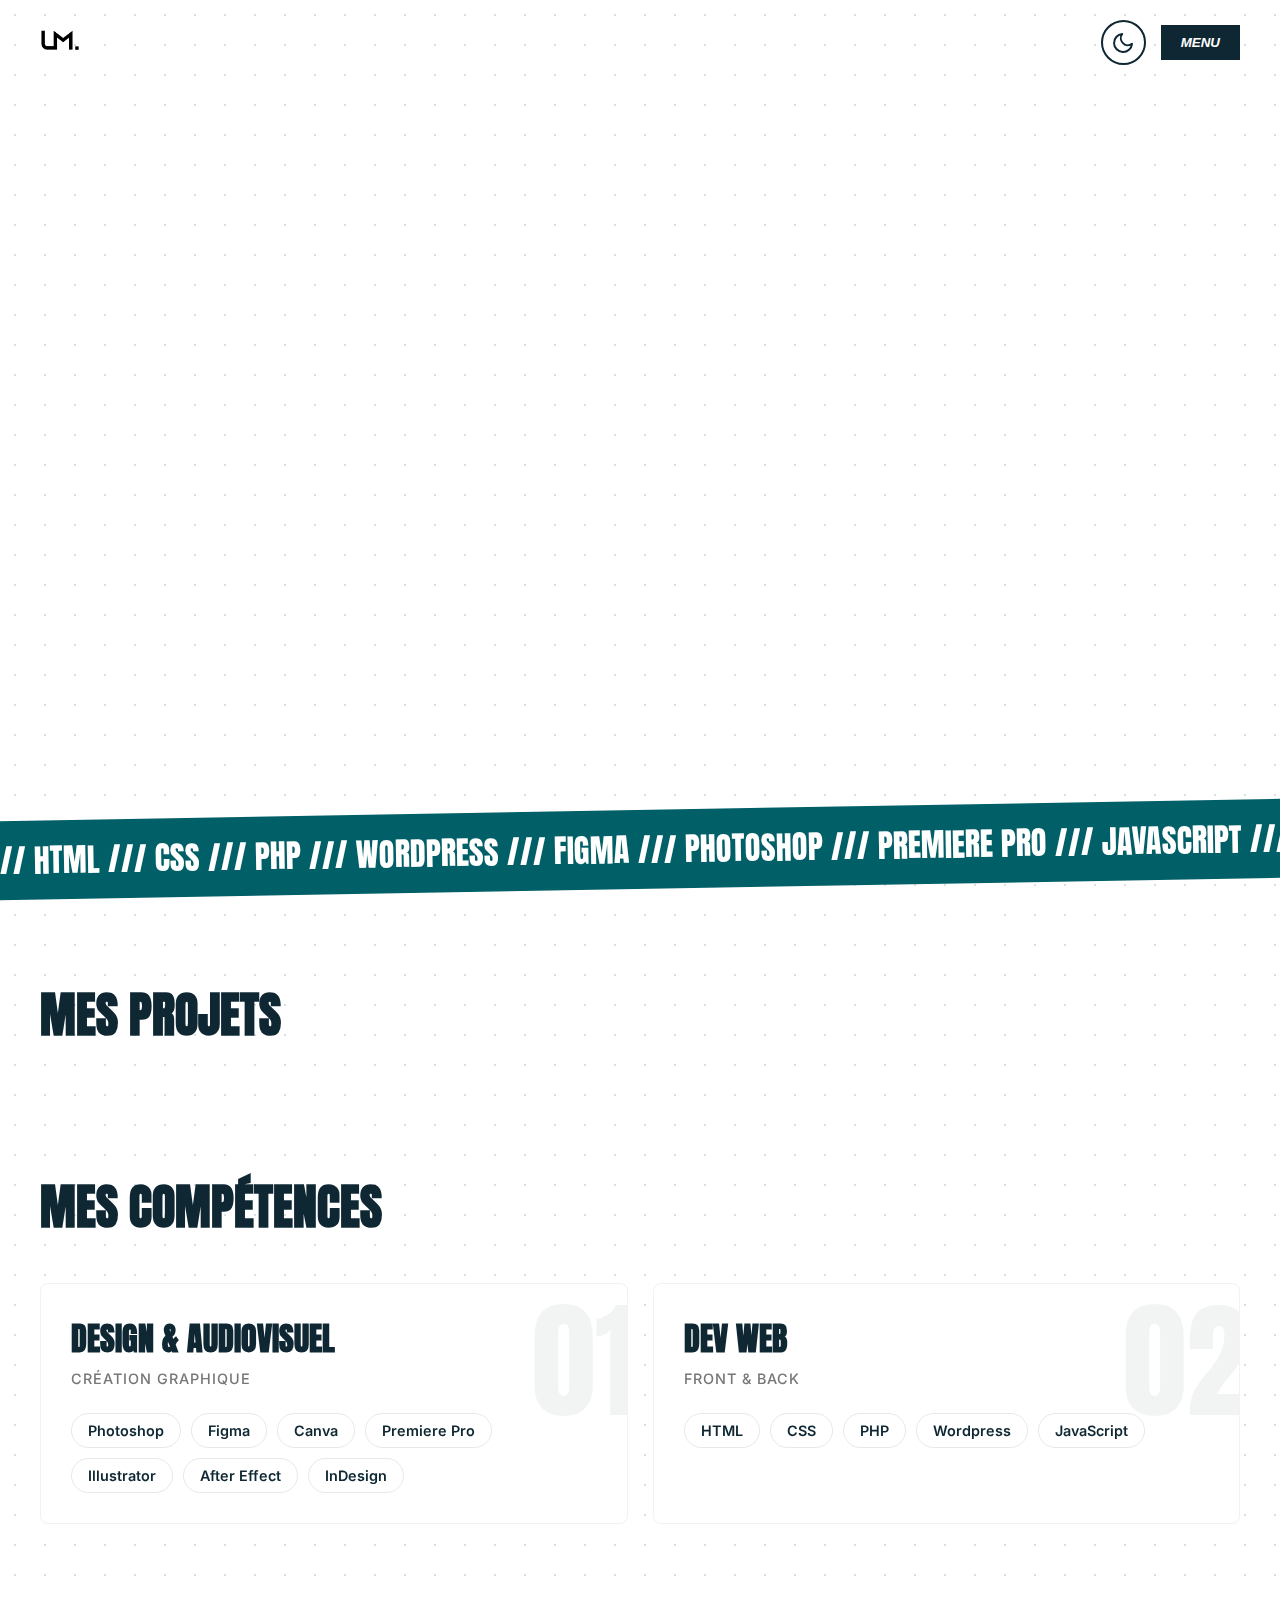
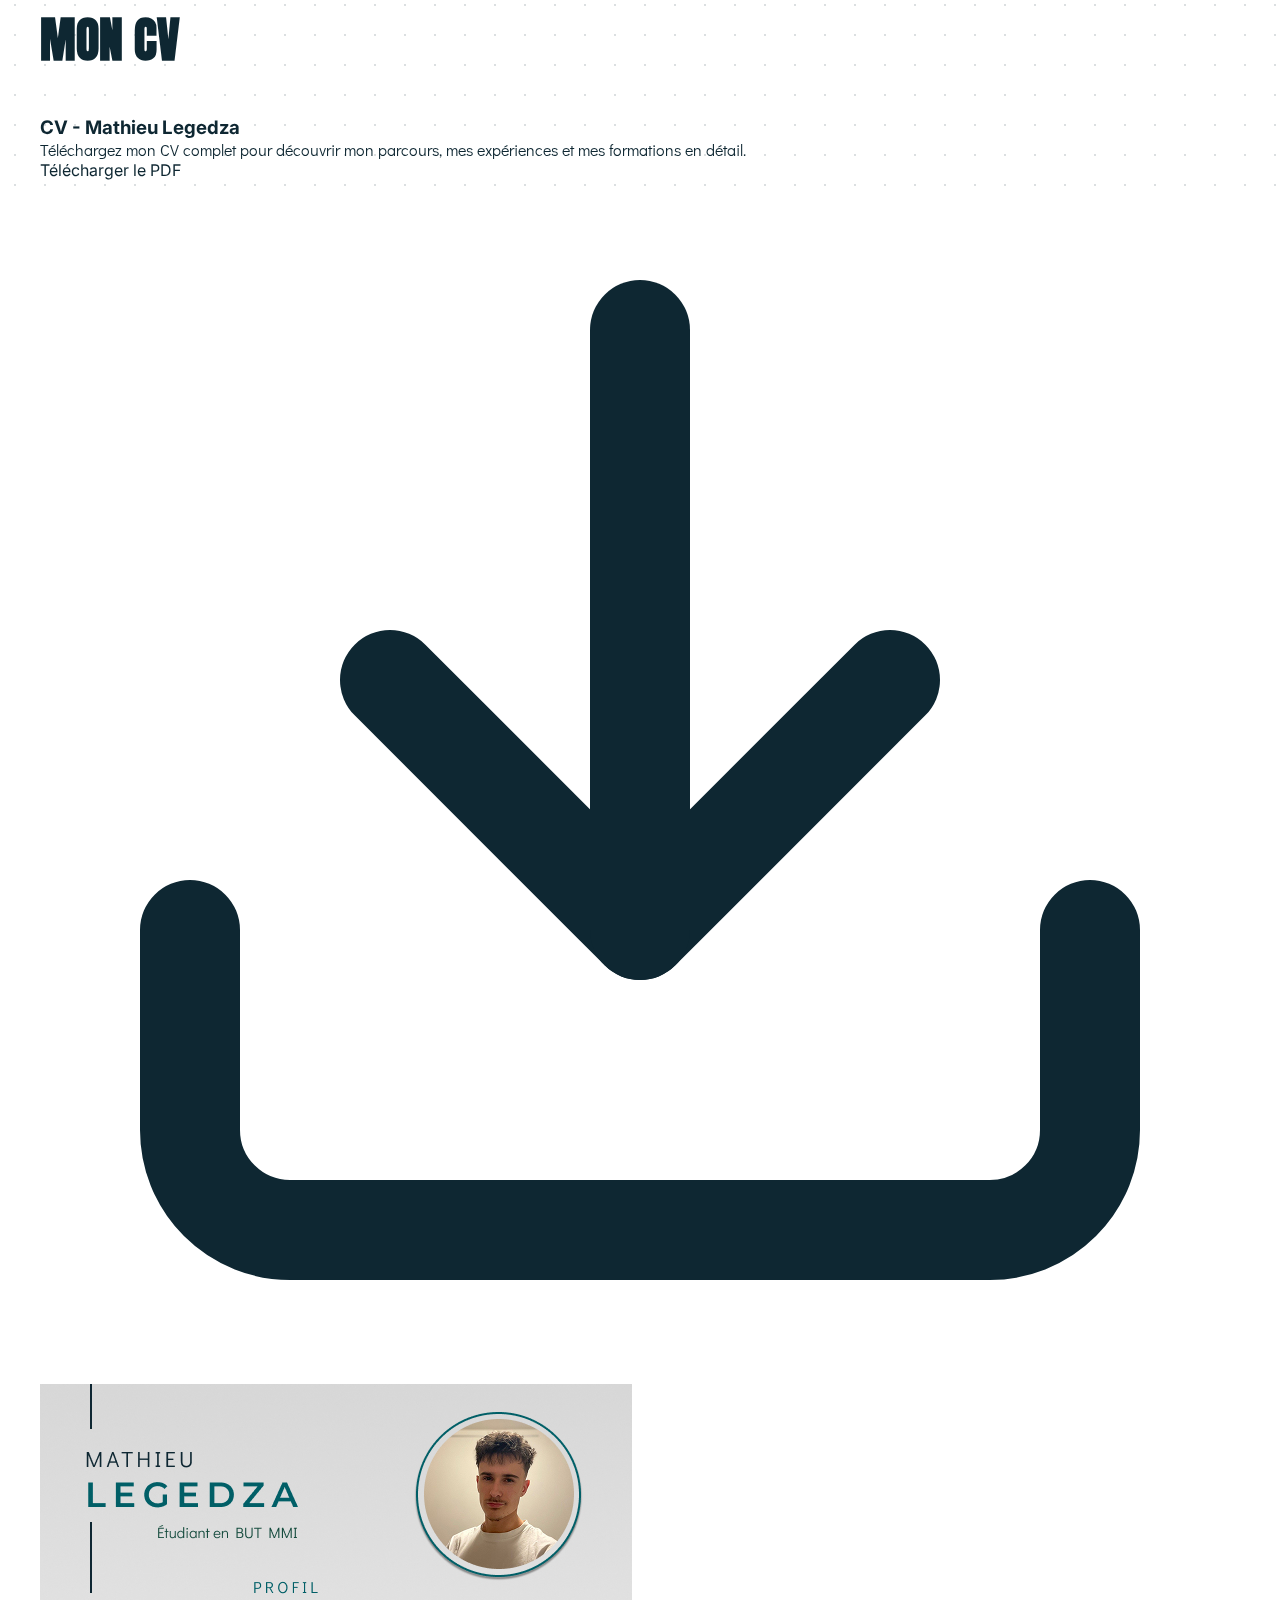
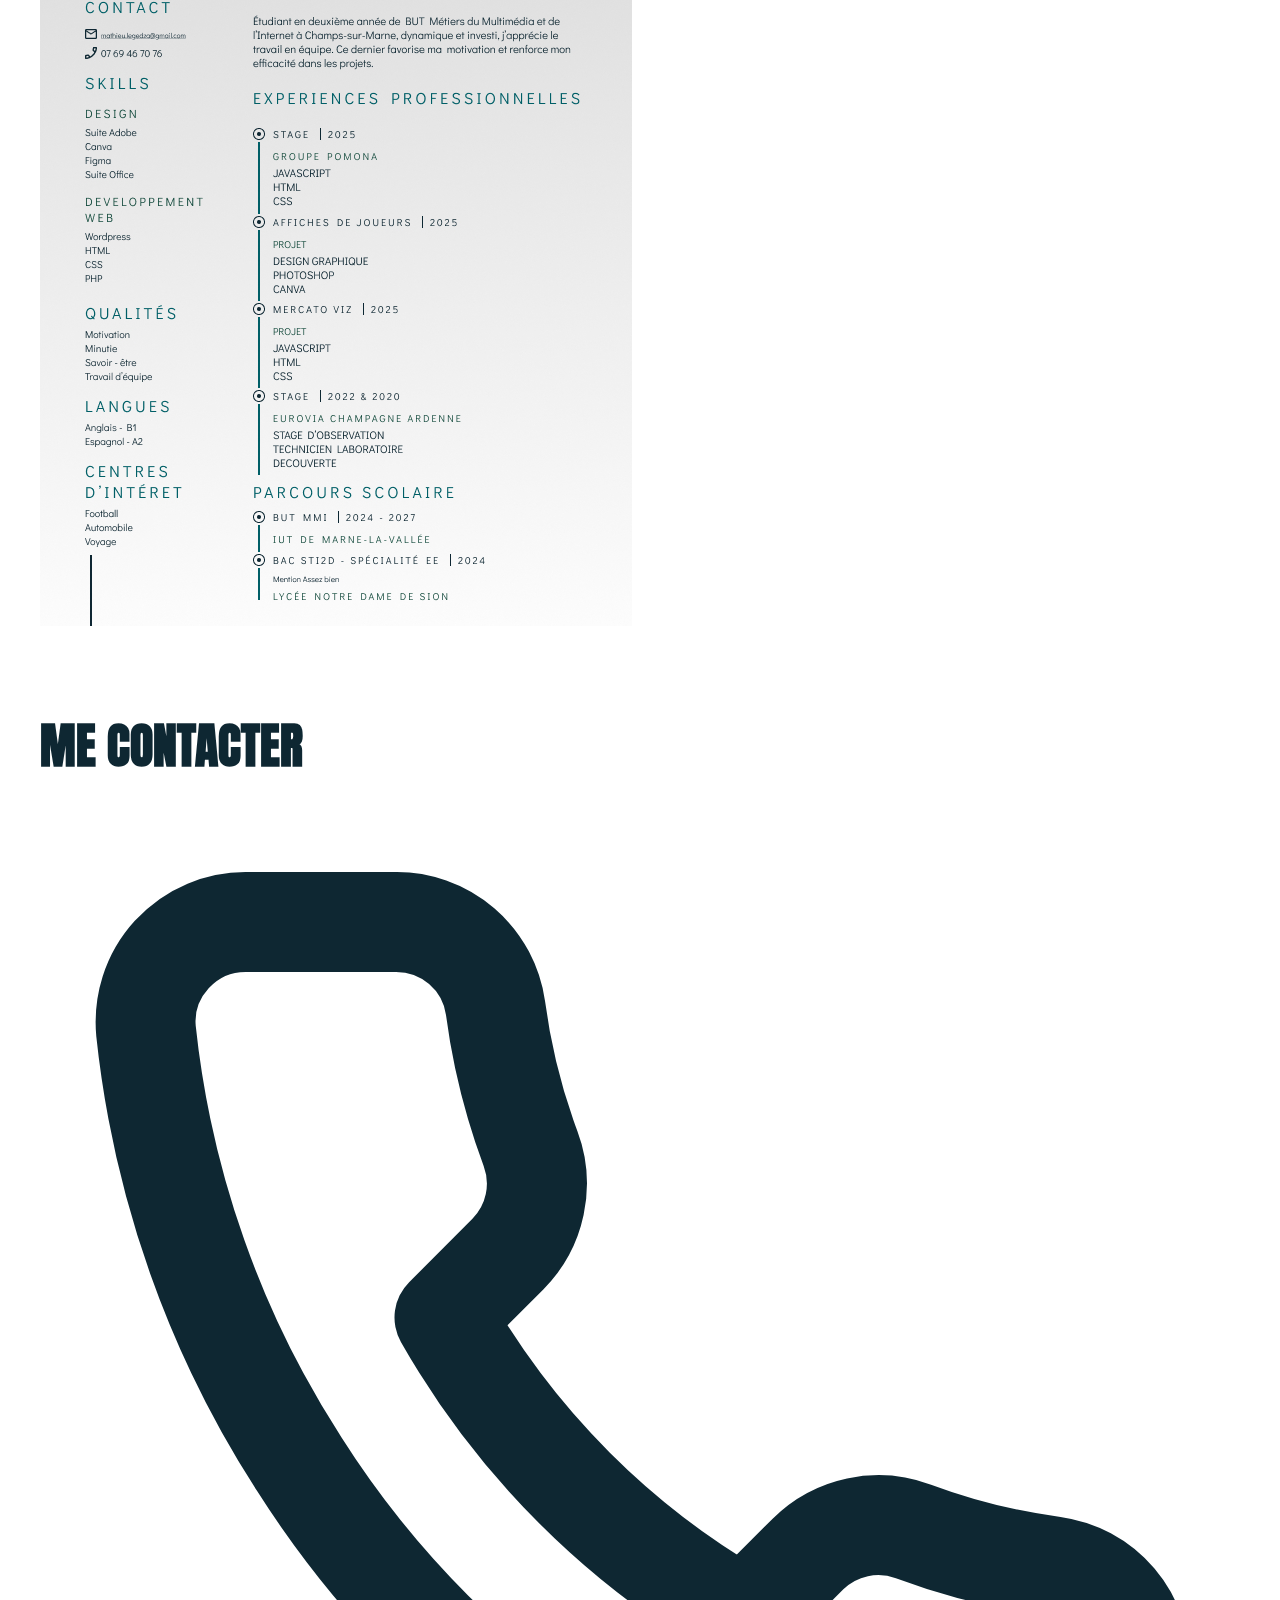
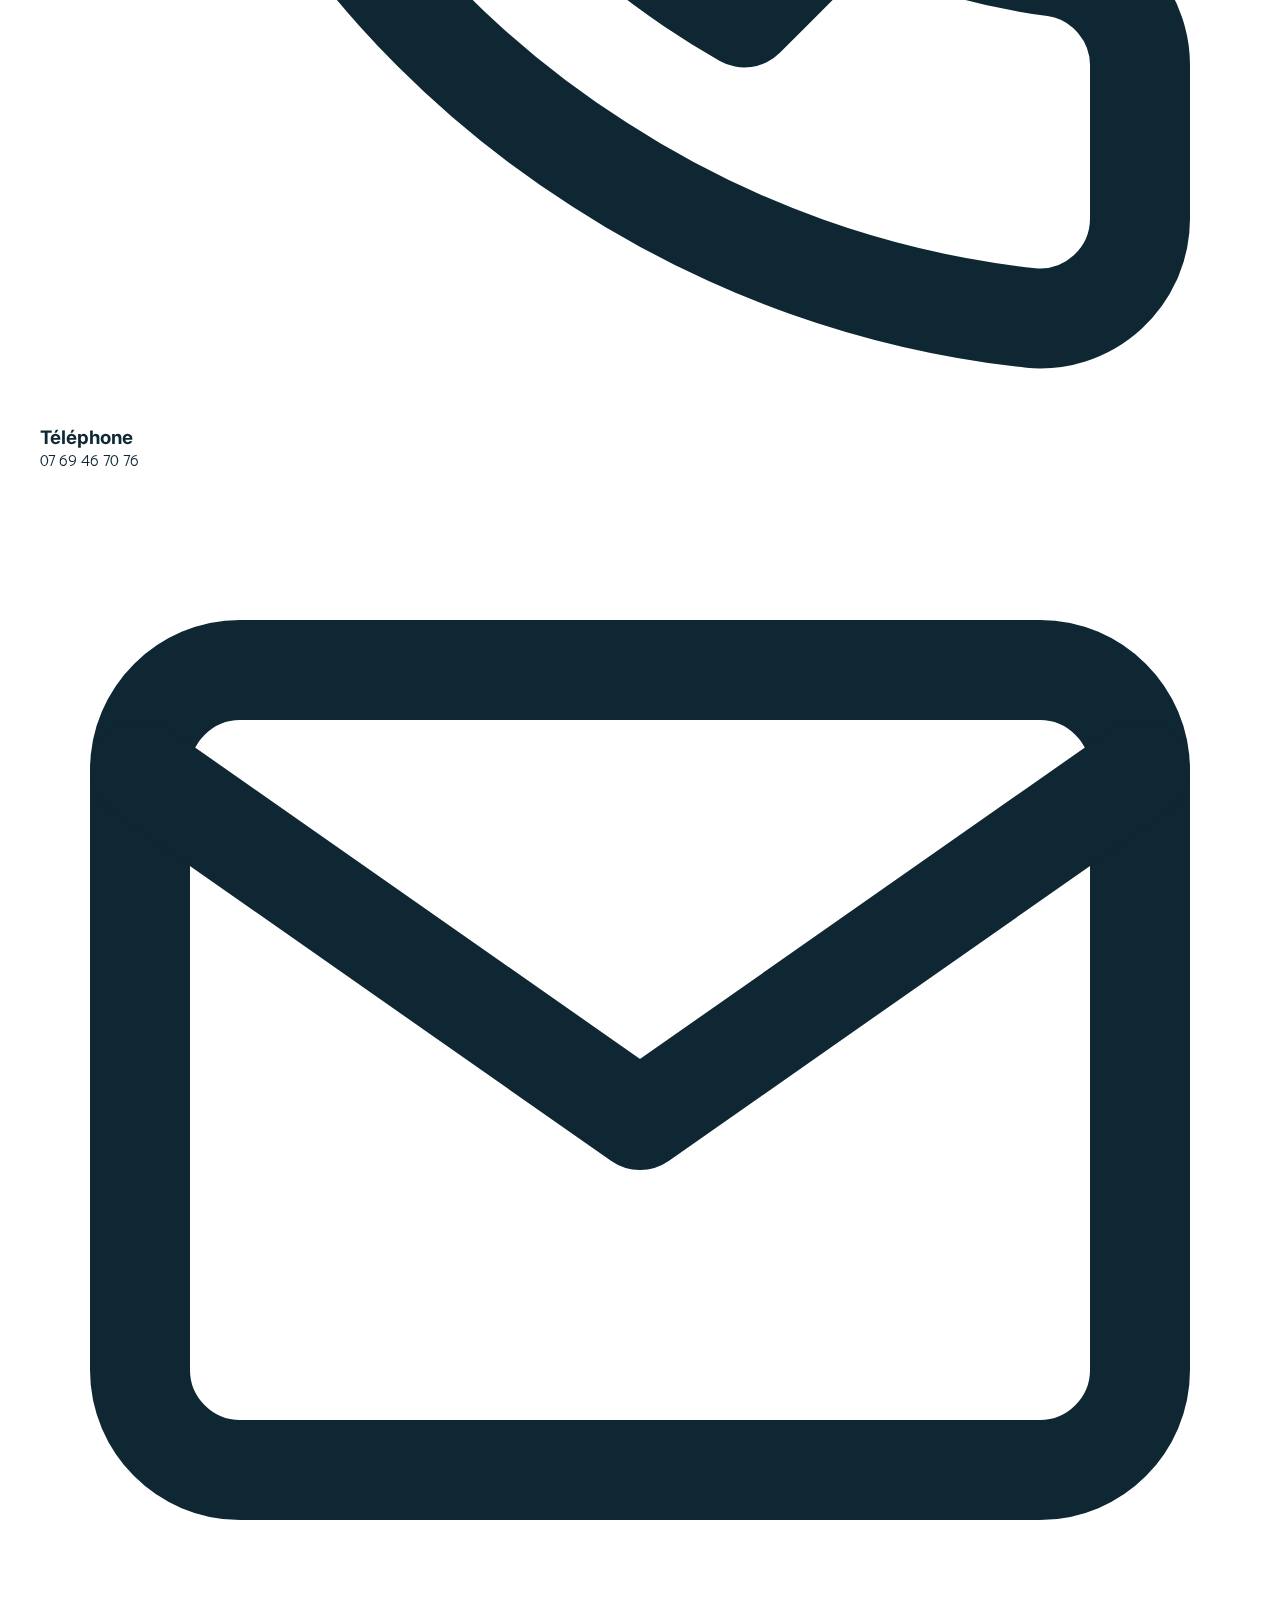
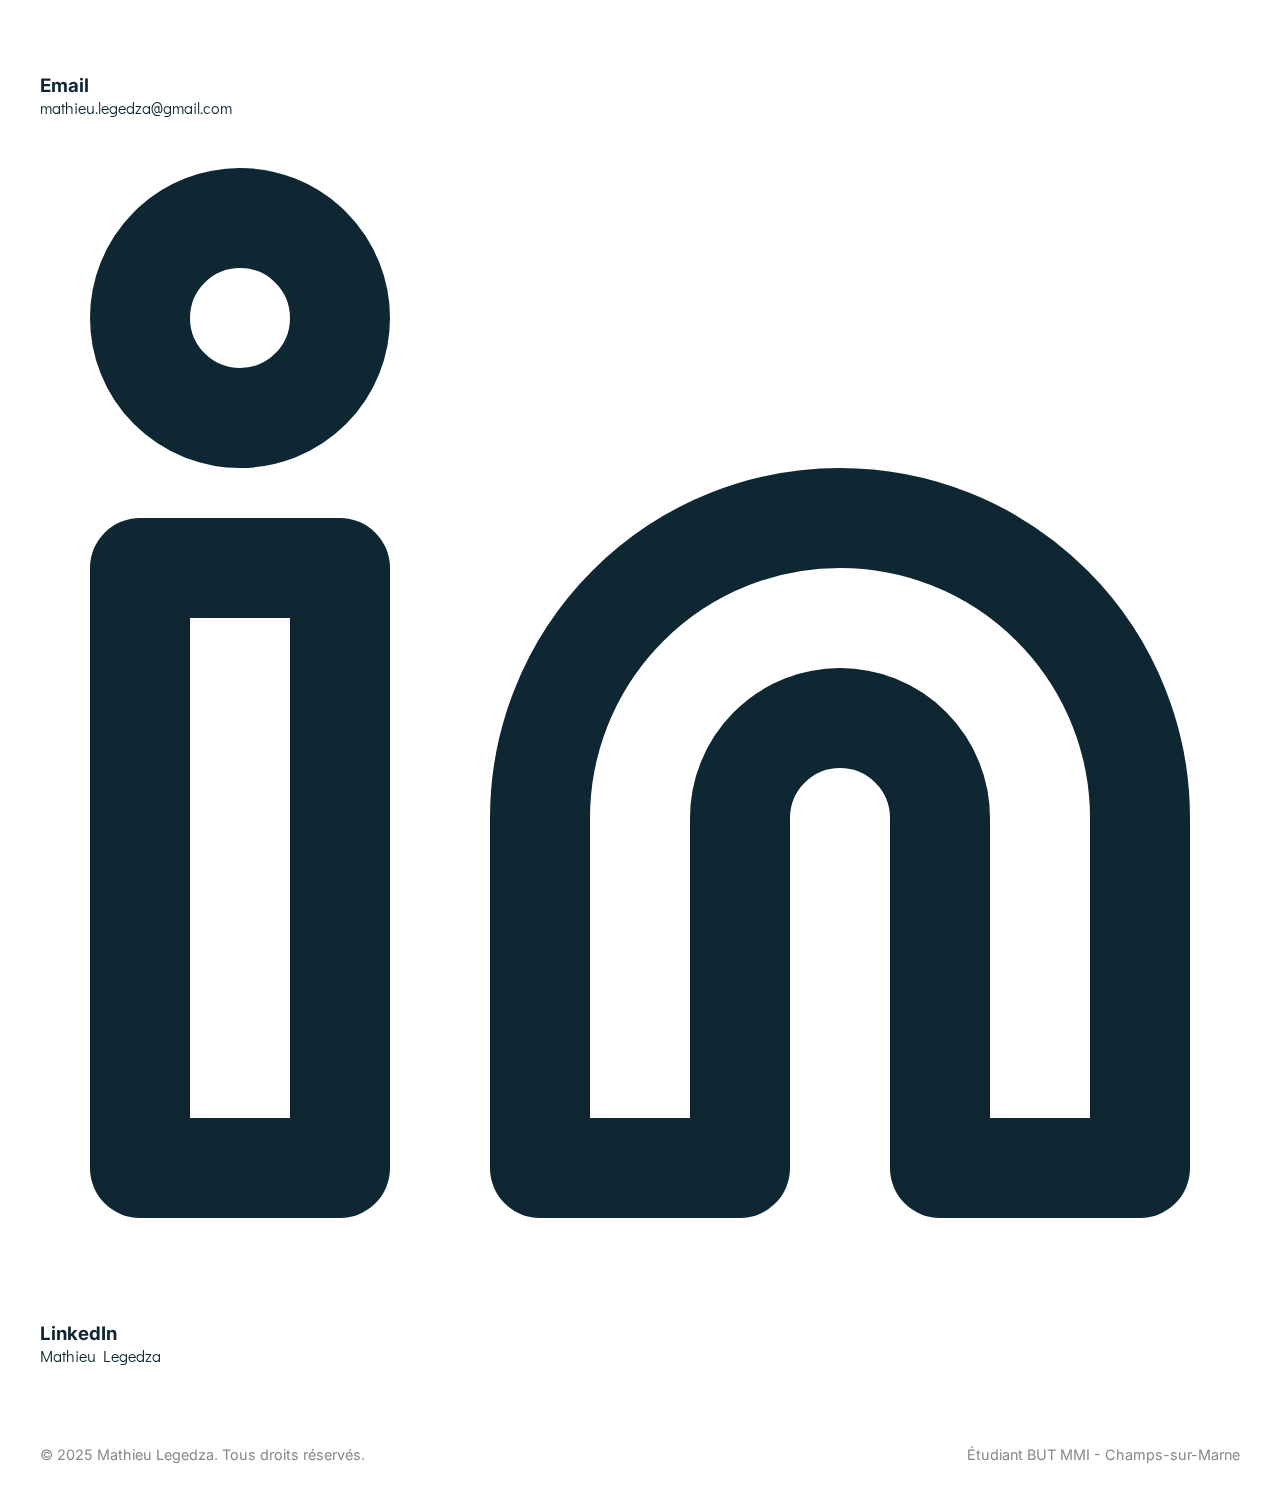
<file: index.html>
<!DOCTYPE html>
<html lang="fr">
<head>
    <meta charset="UTF-8">
    <meta name="viewport" content="width=device-width, initial-scale=1.0">
    
    <title>Mathieu Legedza - Portfolio</title>
    <link rel="icon" type="image/png" href="img/Logo.png">
    <link href="https://fonts.googleapis.com/css2?family=Anton&family=Inter:wght@300;400;500;700&display=swap" rel="stylesheet">
    <link rel="preconnect" href="https://fonts.googleapis.com">
    <link rel="preconnect" href="https://fonts.gstatic.com" crossorigin>
    <link href="https://fonts.googleapis.com/css2?family=Didact+Gothic&display=swap" rel="stylesheet">
    <link rel="stylesheet" href="style.css">
</head>
<body>

    <div class="animated-bg"></div>
    <div class="mouse-glow"></div>

    <header>
        <div class="logo-container">
            <img src="img/Logo.png" alt="Logo" class="logo-img">
        </div>
        
        <div class="header-actions">
            <button id="themeBtn" class="theme-btn" aria-label="Changer de thème">
                <svg width="24" height="24" viewBox="0 0 24 24" fill="none" stroke="currentColor" stroke-width="2" stroke-linecap="round" stroke-linejoin="round"><path d="M21 12.79A9 9 0 1 1 11.21 3 7 7 0 0 0 21 12.79z"></path></svg>
            </button>
            <button class="nav-btn" id="menuBtn">Menu</button>
        </div>
    </header>

    <div class="menu-overlay" id="menuOverlay">
        <div class="menu-bg-deco">LEGEDZA</div>
        <ul class="menu-links">
            <li><a href="#home" class="menu-link">Accueil</a></li>
            <li><a href="#projects" class="menu-link">Projets</a></li>
            <li><a href="#skills" class="menu-link">Compétences</a></li>
            <li><a href="#cv" class="menu-link">Mon CV</a></li>
            <li><a href="#contact" class="menu-link">Contact</a></li>
        </ul>
    </div>

    <section class="hero" id="home">
        
        <div class="hero-container">
            <div class="hero-content">
                <h1>Legedza<br><span class="gradient-text">Mathieu</span></h1>
                <p class="hero-sub">
                    Étudiant en BUT Métiers du Multimédia et de l'Internet.<br>
                    Création Numérique - Développement Web - Design Graphique - Community Management
                </p>
            </div>

            <div class="hero-image-block">
                <div class="hero-circle-frame">
                    <img src="img/photo.png" alt="Mathieu Legedza" class="hero-img">
                </div>
            </div>
        </div>

    </section>

    <div class="marquee-container">
        <div class="marquee-content">
            /// HTML /// CSS /// PHP /// WORDPRESS /// FIGMA /// PHOTOSHOP /// PREMIERE PRO /// JAVASCRIPT /// CANVA /// ILLUSTRATOR /// AFTER EFFECT /// INDESIGN /// HTML /// CSS /// PHP /// WORDPRESS /// FIGMA /// PHOTOSHOP /// PREMIERE PRO /// JAVASCRIPT /// CANVA /// ILLUSTRATOR /// AFTER EFFECT /// INDESIGN ///
        </div>
    </div>

    <section class="section-wrapper" id="projects">
        <h2 class="section-title">MES PROJETS</h2>
        <div class="bento-grid" id="projects-container"></div>
    </section>

    <section class="section-wrapper" id="skills">
        <h2 class="section-title">MES COMPÉTENCES</h2>
        <div class="skills-grid">
            <div class="skill-card">
                <div class="skill-number">01</div>
                <div class="skill-header"><h3 class="skill-title">DESIGN & AUDIOVISUEL</h3><span class="skill-subtitle">Création Graphique</span></div>
                <div class="skill-tags"><span class="skill-tag">Photoshop</span><span class="skill-tag">Figma</span><span class="skill-tag">Canva</span><span class="skill-tag">Premiere Pro</span><span class="skill-tag">Illustrator</span></span><span class="skill-tag">After Effect</span></span><span class="skill-tag">InDesign</span></div>
            </div>
            <div class="skill-card">
                <div class="skill-number">02</div>
                <div class="skill-header"><h3 class="skill-title">DEV WEB</h3><span class="skill-subtitle">Front & Back</span></div>
                <div class="skill-tags"><span class="skill-tag">HTML</span><span class="skill-tag">CSS</span><span class="skill-tag">PHP</span><span class="skill-tag">Wordpress</span><span class="skill-tag">JavaScript</span></div>
            </div>
        </div>
    </section>

    <section class="section-wrapper" id="cv">
        <h2 class="section-title">MON CV</h2>
        <div class="cv-wrapper">
            <div class="cv-card">
                <div class="cv-content">
                    <h3>CV - Mathieu Legedza</h3>
                    <p>
                        Téléchargez mon CV complet pour découvrir mon parcours, mes expériences et mes formations en détail.
                    </p>
                    <a href="CV_Mathieu_LEGEDZA.pdf" target="_blank" class="cv-btn">
                        <span>Télécharger le PDF</span>
                        <svg viewBox="0 0 24 24" fill="none" stroke="currentColor" stroke-width="2" stroke-linecap="round" stroke-linejoin="round"><path d="M21 15v4a2 2 0 0 1-2 2H5a2 2 0 0 1-2-2v-4"></path><polyline points="7 10 12 15 17 10"></polyline><line x1="12" y1="15" x2="12" y2="3"></line></svg>
                    </a>
                </div>
                <div class="cv-visual">
                    <img src="img/CV_Mathieu_LEGEDZA.jpg" alt="Aperçu du CV" class="cv-img-preview">
                </div>
            </div>
        </div>
    </section>

    <section class="section-wrapper" id="contact">
        <h2 class="section-title">ME CONTACTER</h2>
        <div class="contact-grid">
            
            <a href="tel:+33600000000" class="contact-card">
                <div class="contact-icon">
                    <svg viewBox="0 0 24 24" fill="none" stroke="currentColor" stroke-width="2" stroke-linecap="round" stroke-linejoin="round"><path d="M22 16.92v3a2 2 0 0 1-2.18 2 19.79 19.79 0 0 1-8.63-3.07 19.5 19.5 0 0 1-6-6 19.79 19.79 0 0 1-3.07-8.67A2 2 0 0 1 4.11 2h3a2 2 0 0 1 2 1.72 12.84 12.84 0 0 0 .7 2.81 2 2 0 0 1-.45 2.11L8.09 9.91a16 16 0 0 0 6 6l1.27-1.27a2 2 0 0 1 2.11-.45 12.84 12.84 0 0 0 2.81.7A2 2 0 0 1 22 16.92z"></path></svg>
                </div>
                <h3>Téléphone</h3>
                <p>07 69 46 70 76</p> </a>

            <a href="mailto:ton.email@gmail.com" class="contact-card">
                <div class="contact-icon">
                    <svg viewBox="0 0 24 24" fill="none" stroke="currentColor" stroke-width="2" stroke-linecap="round" stroke-linejoin="round"><path d="M4 4h16c1.1 0 2 .9 2 2v12c0 1.1-.9 2-2 2H4c-1.1 0-2-.9-2-2V6c0-1.1.9-2 2-2z"></path><polyline points="22,6 12,13 2,6"></polyline></svg>
                </div>
                <h3>Email</h3>
                <p>mathieu.legedza@gmail.com</p> </a>

            <a href="https://www.linkedin.com/in/ton-profil/" target="_blank" class="contact-card">
                <div class="contact-icon">
                    <svg viewBox="0 0 24 24" fill="none" stroke="currentColor" stroke-width="2" stroke-linecap="round" stroke-linejoin="round"><path d="M16 8a6 6 0 0 1 6 6v7h-4v-7a2 2 0 0 0-2-2 2 2 0 0 0-2 2v7h-4v-7a6 6 0 0 1 6-6z"></path><rect x="2" y="9" width="4" height="12"></rect><circle cx="4" cy="4" r="2"></circle></svg>
                </div>
                <h3>LinkedIn</h3>
                <p>Mathieu Legedza</p> </a>

        </div>
    </section>


    <footer>
        <div>© 2025 Mathieu Legedza. Tous droits réservés.</div>
        <div>Étudiant BUT MMI - Champs-sur-Marne</div>
    </footer>

    <script src="script.js"></script>
</body>
</html>
</file>
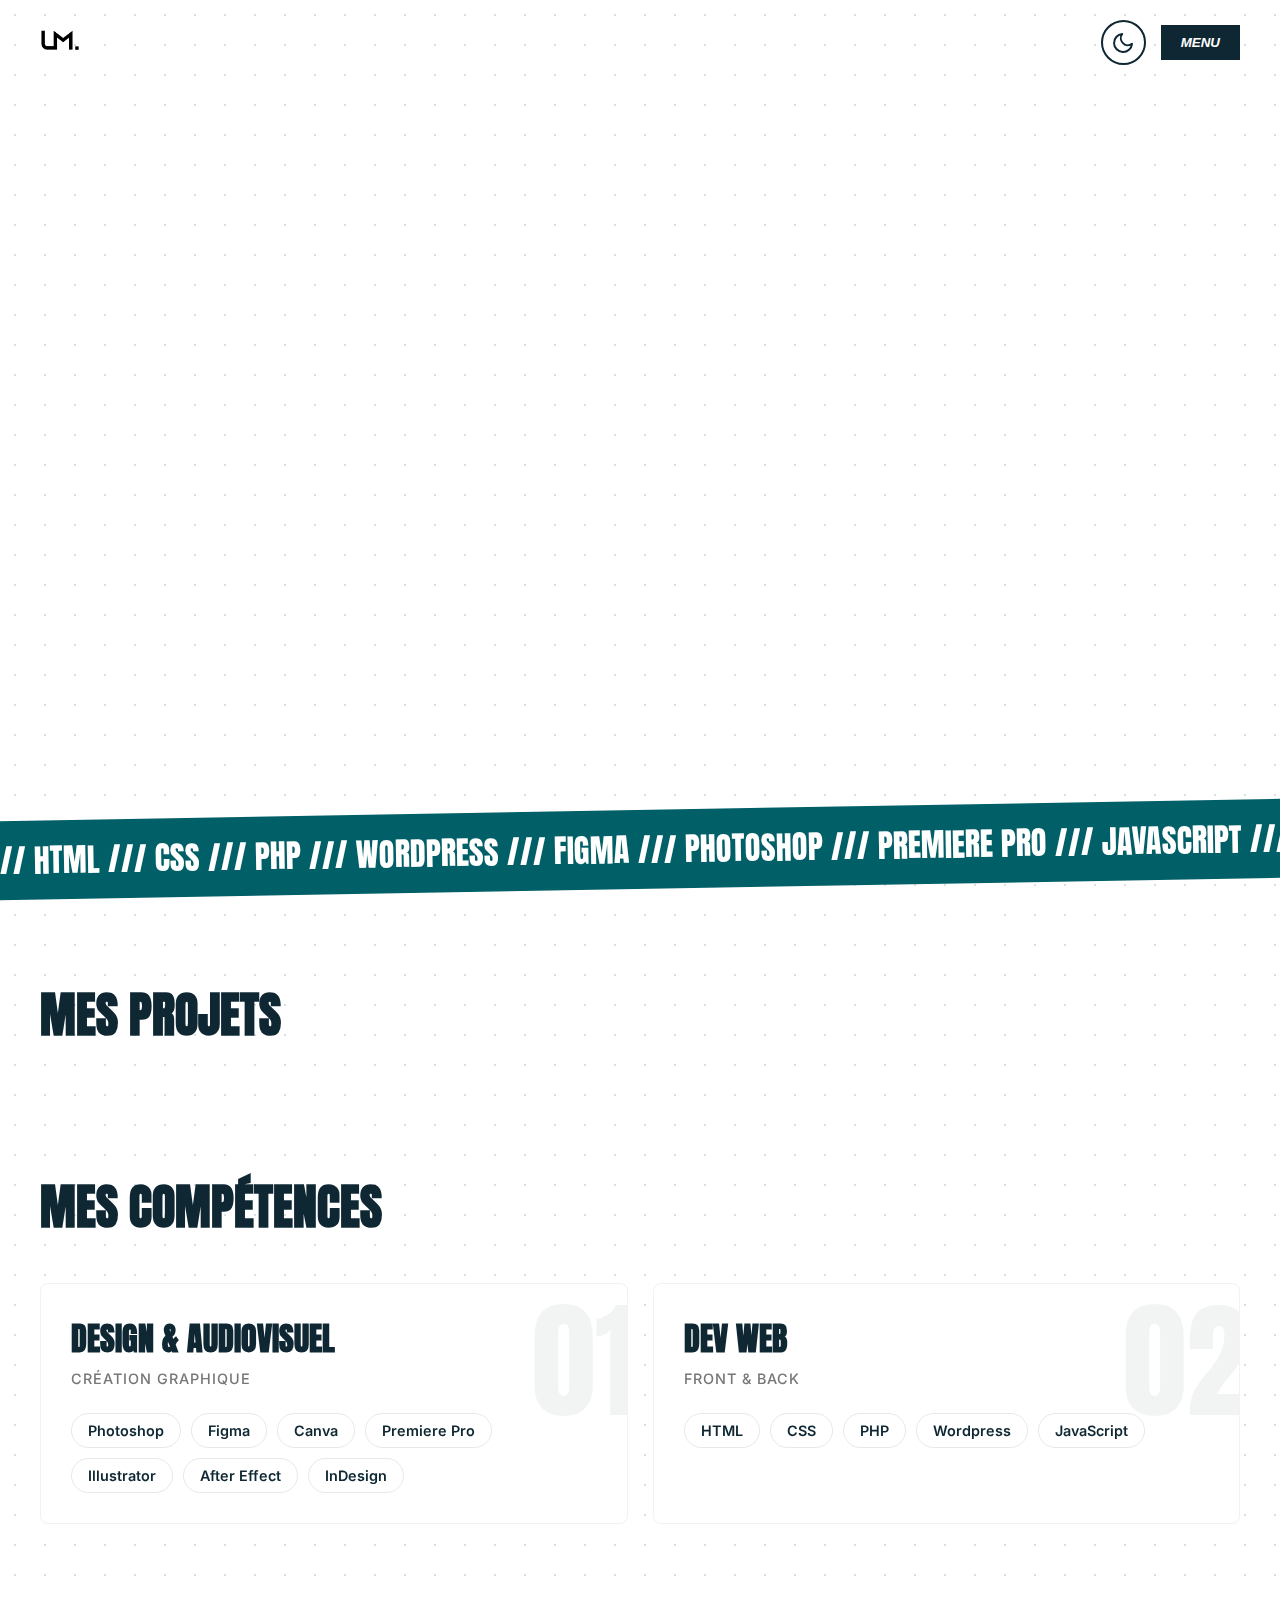
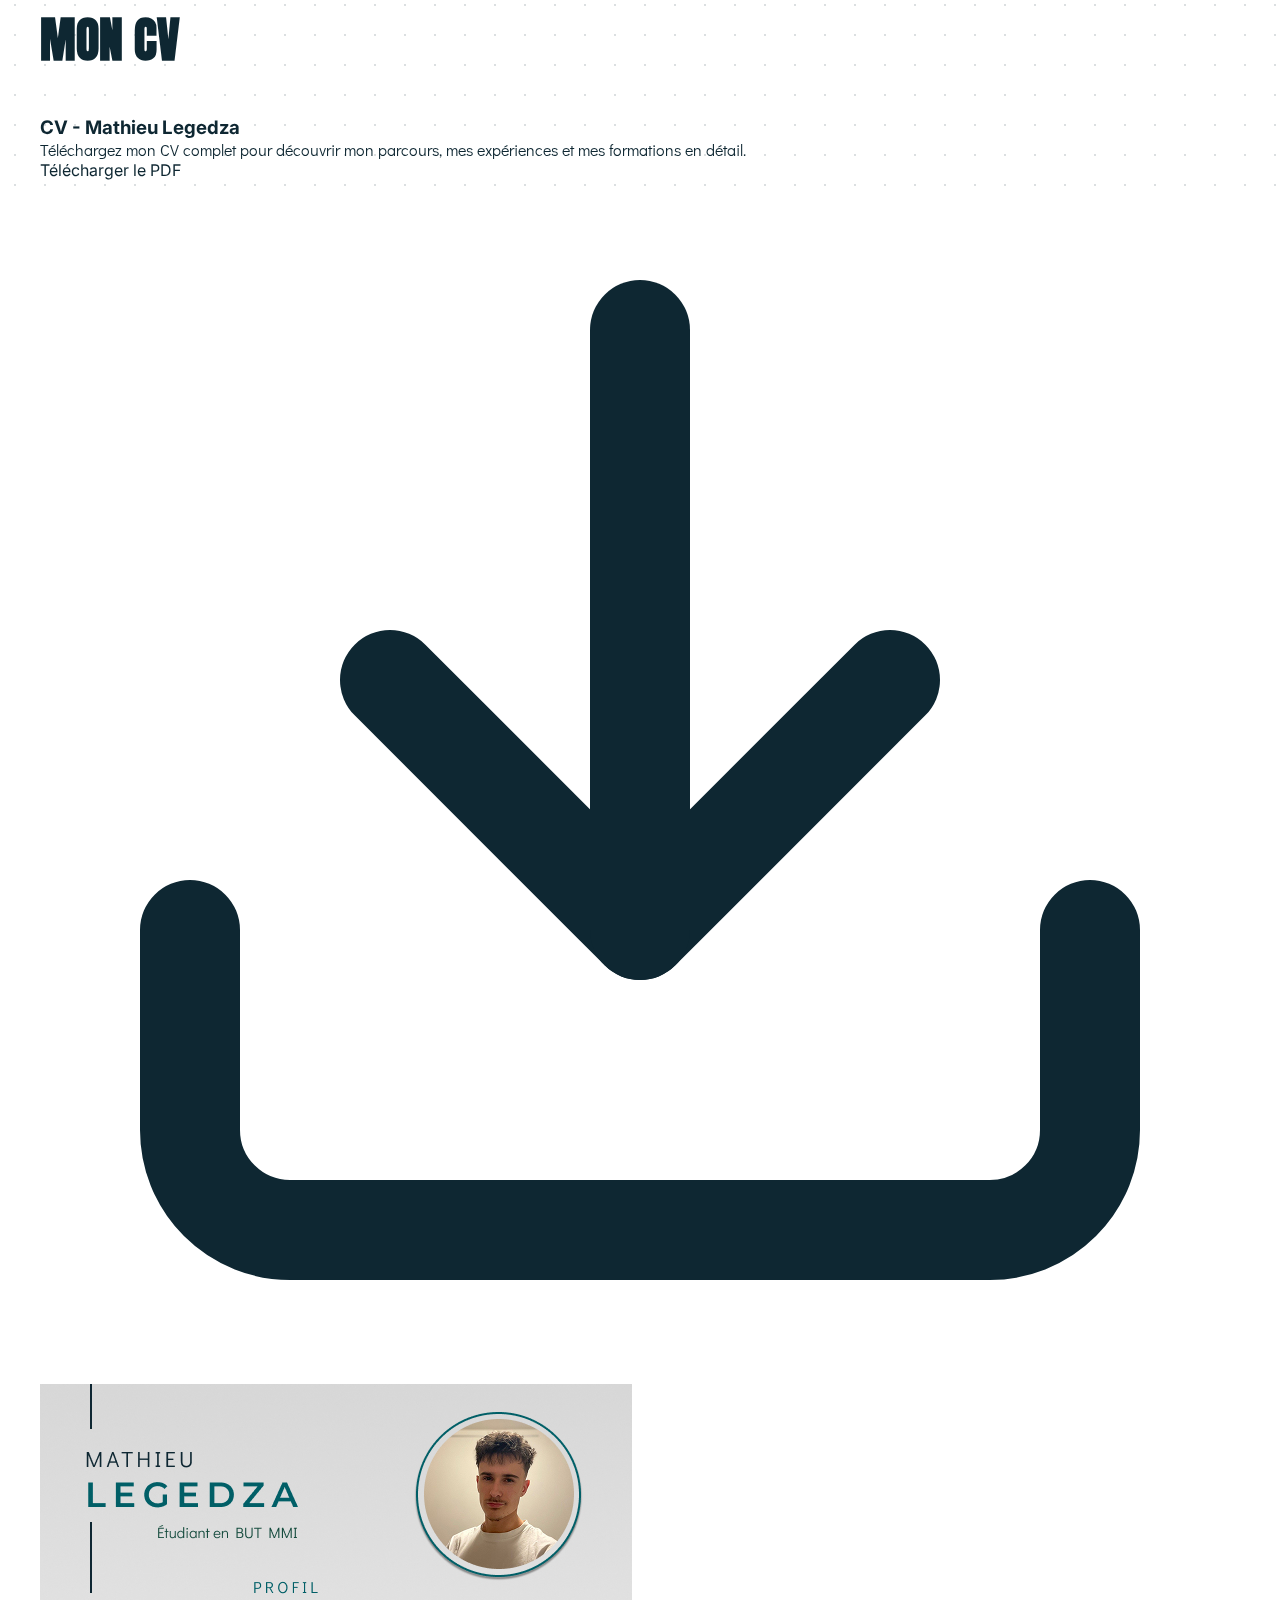
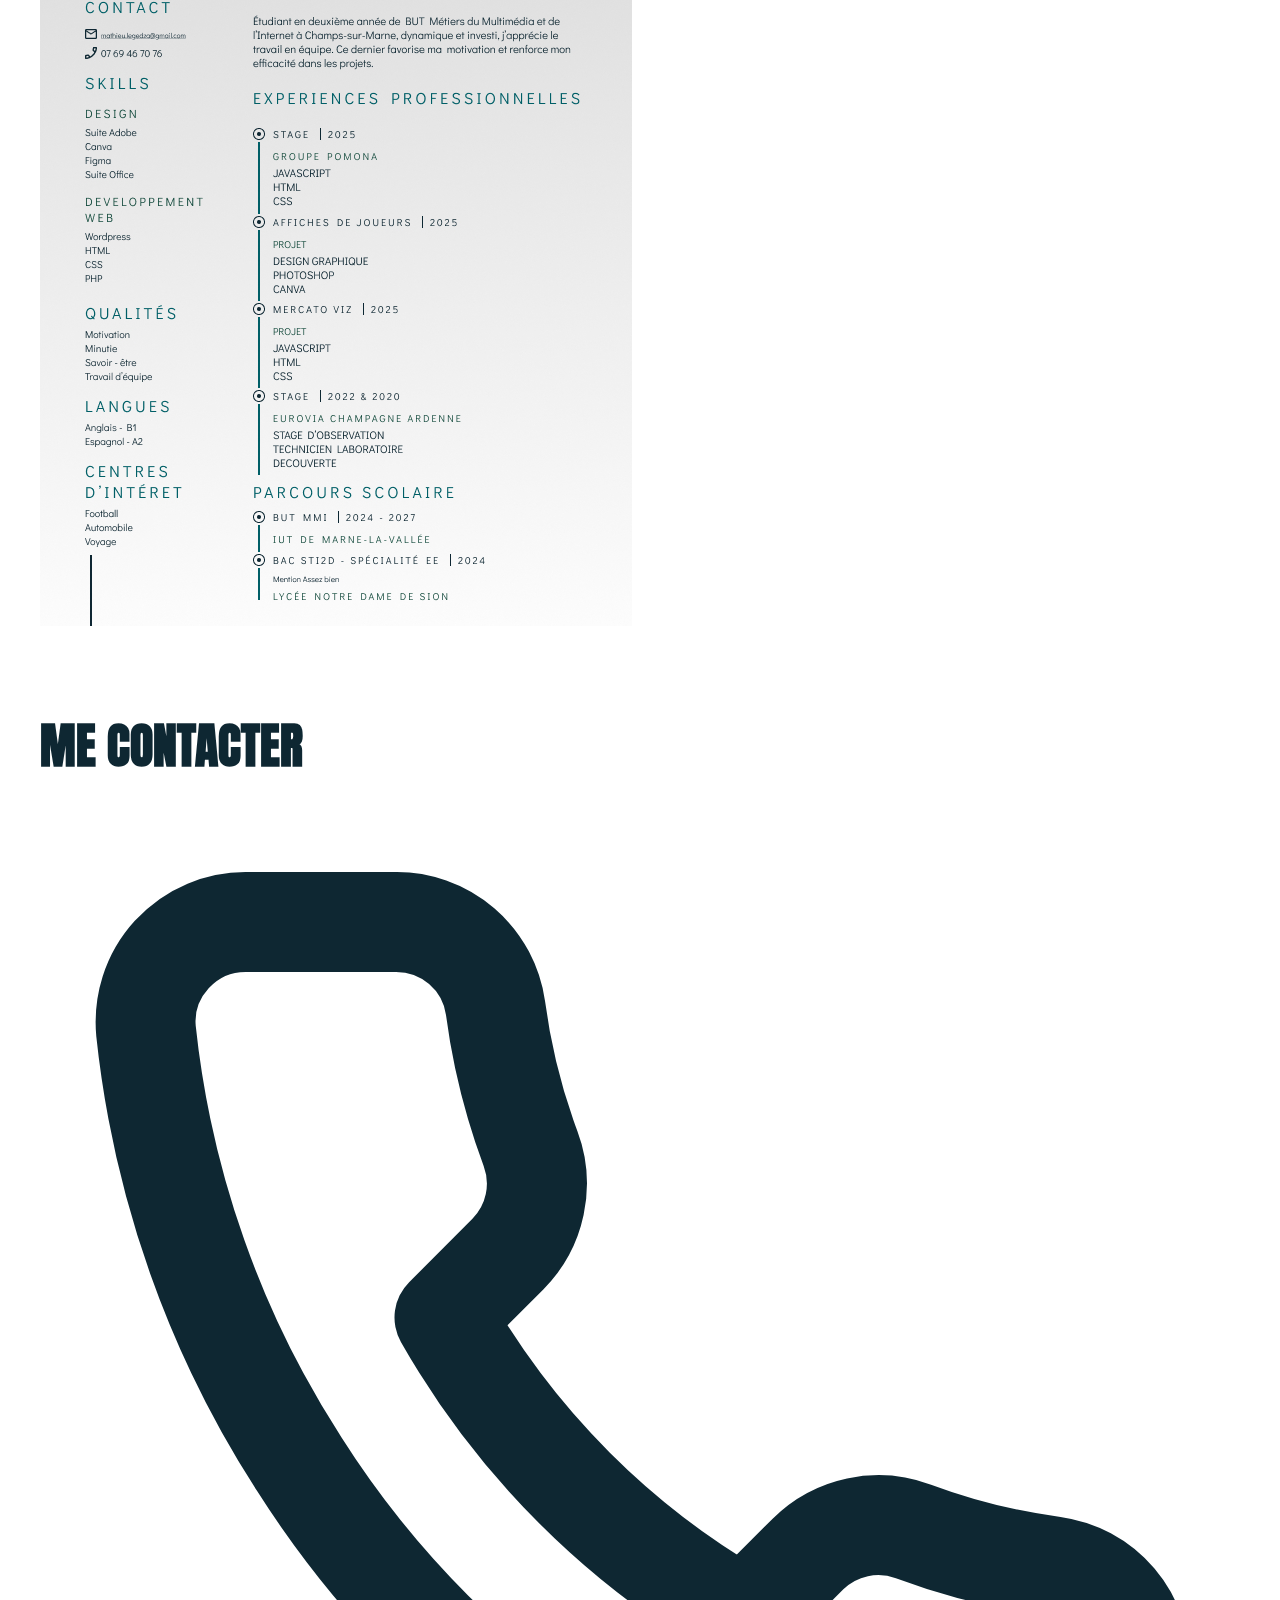
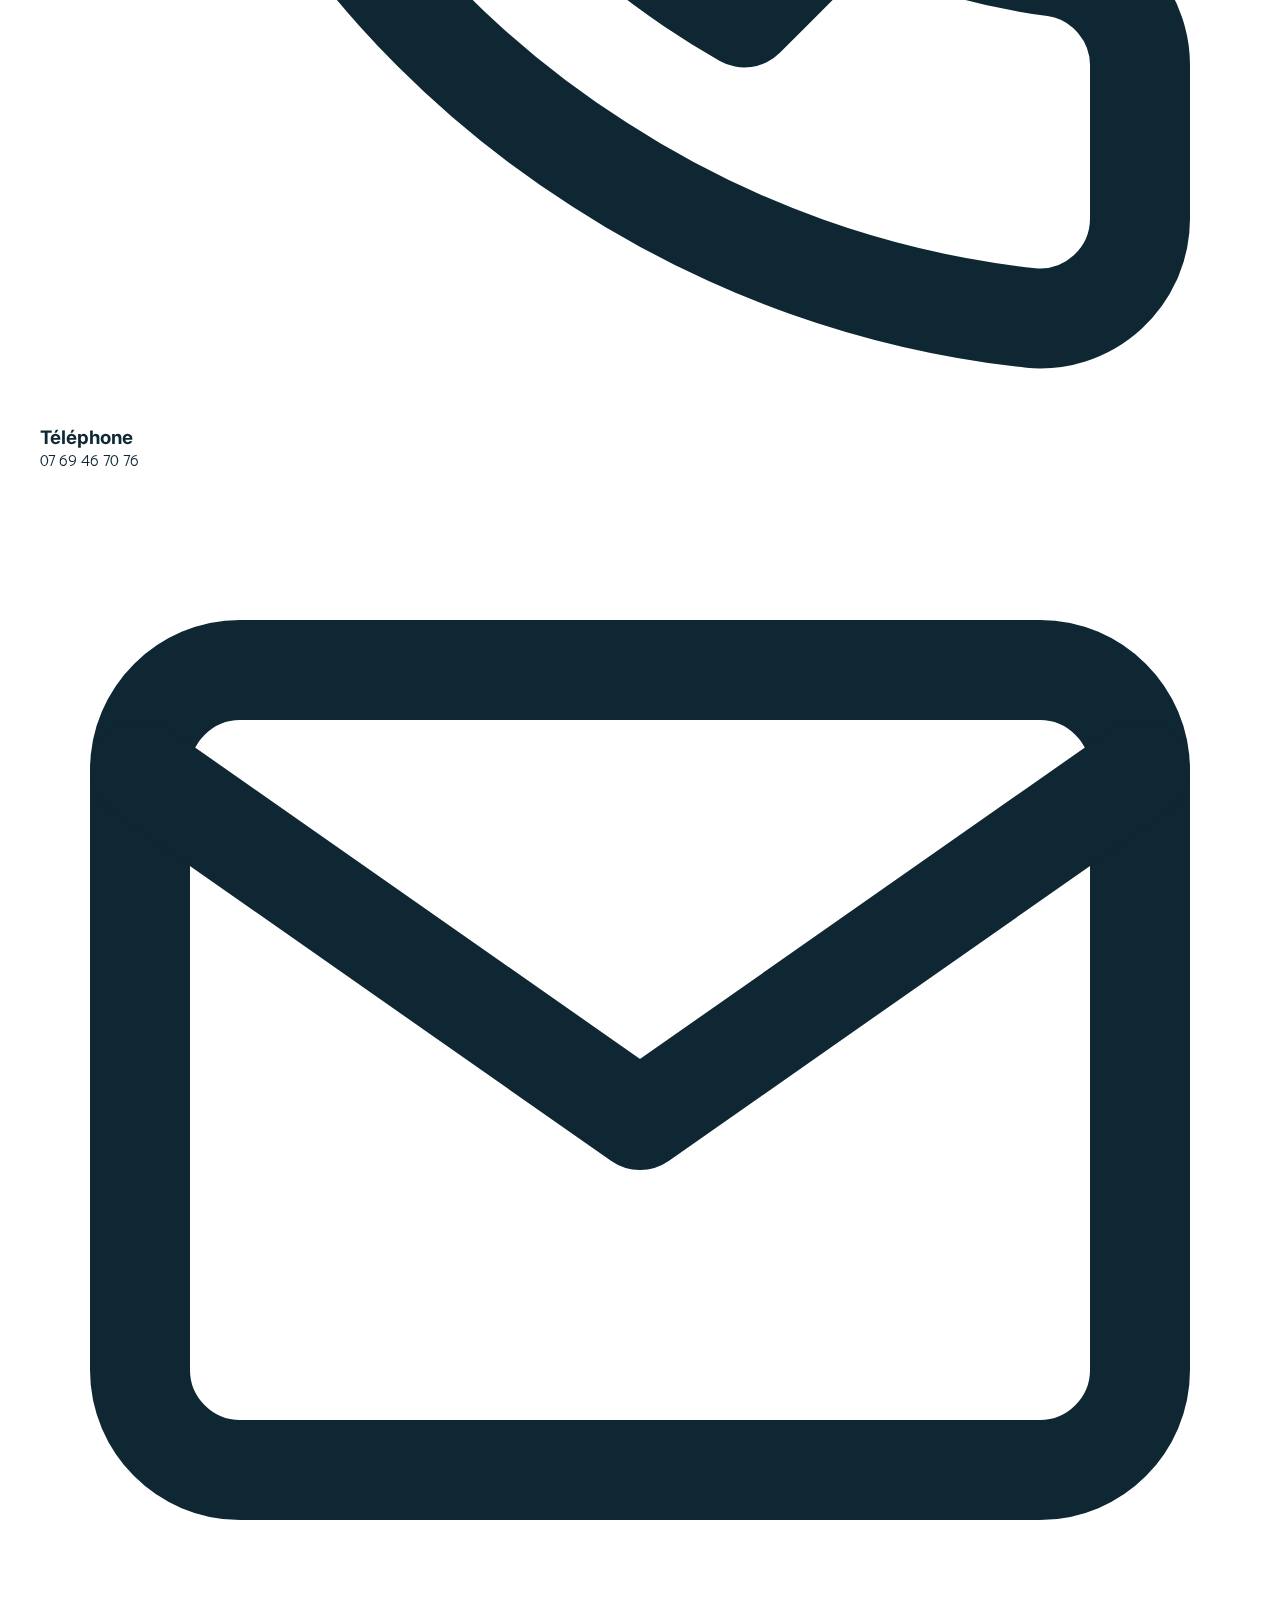
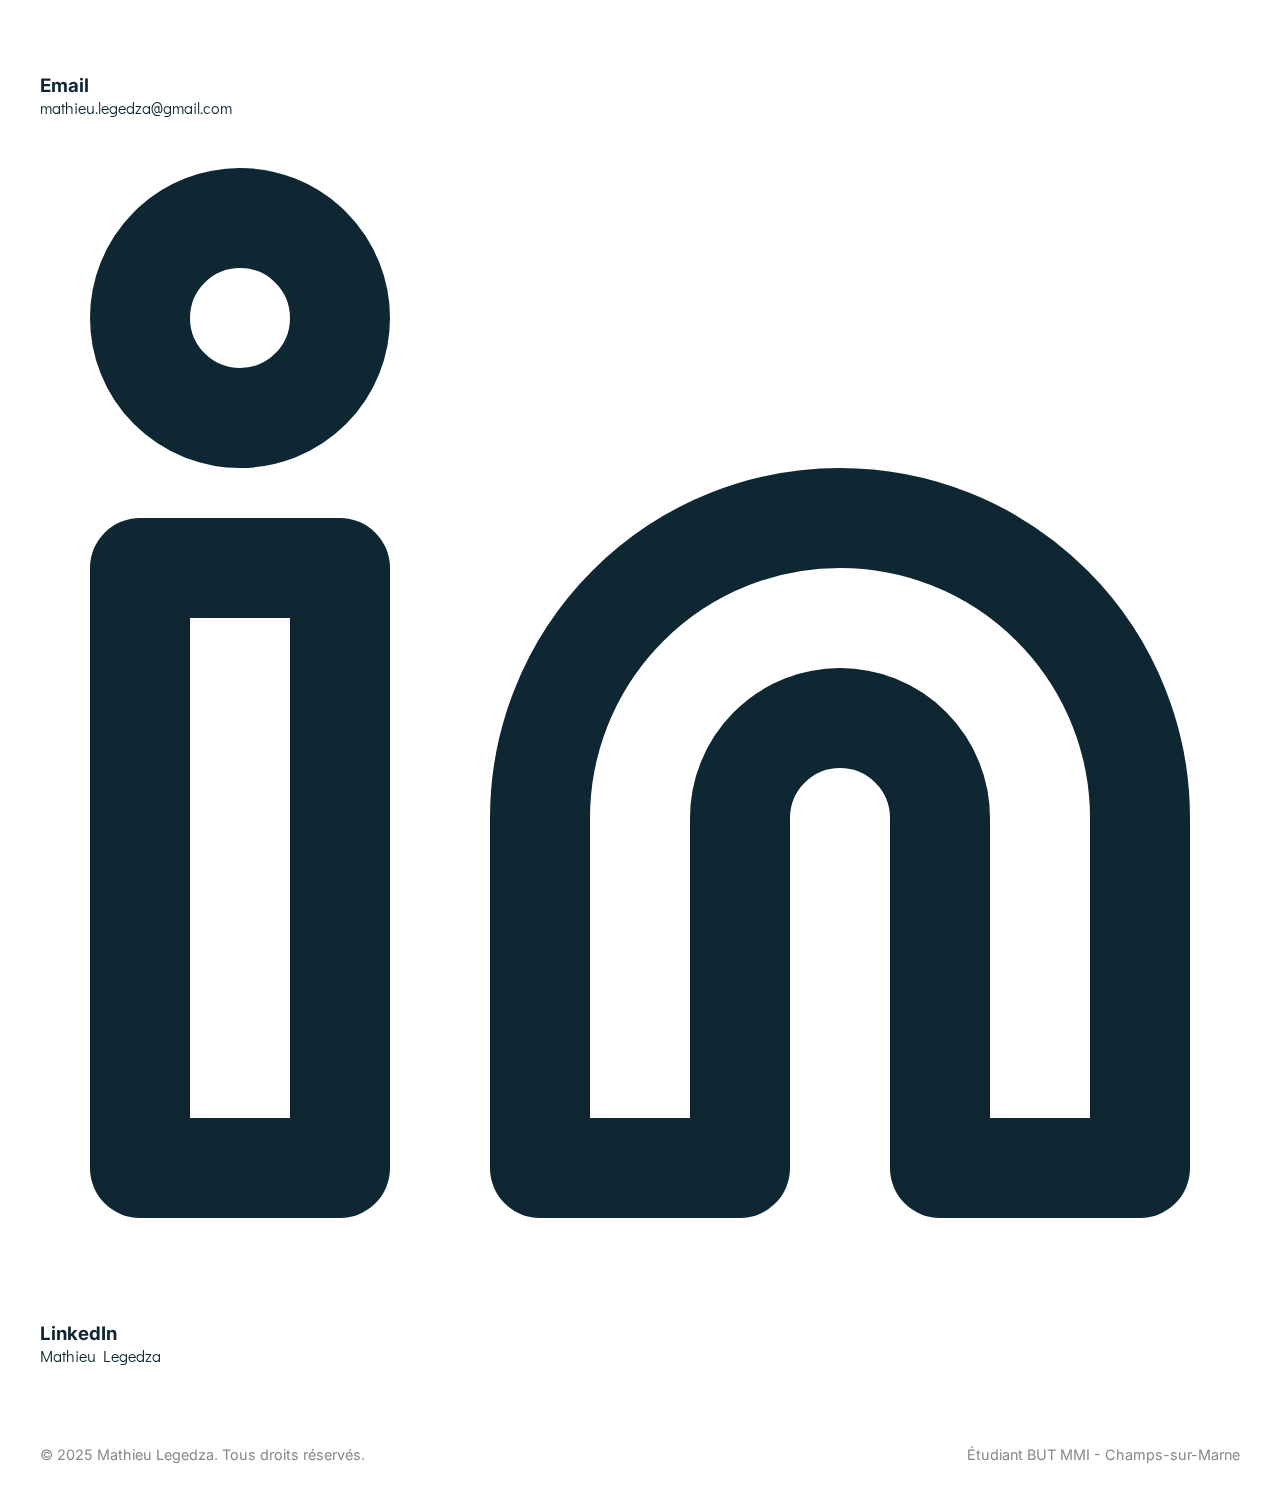
<file: projet.html>
<!DOCTYPE html>
<html lang="fr">
<head>
    <meta charset="UTF-8">
     <link rel="icon" type="image/png" href="img/Logo.png">
    <meta name="viewport" content="width=device-width, initial-scale=1.0">
    <title>Détails du Projet - Mathieu Legedza</title>
    
    <link href="https://fonts.googleapis.com/css2?family=Anton&family=Inter:wght@300;400;500;700&display=swap" rel="stylesheet">
    <link href="https://fonts.googleapis.com/css2?family=Didact+Gothic&display=swap" rel="stylesheet">
    
    <link rel="stylesheet" href="style.css">
    <link rel="stylesheet" href="project-style.css">
</head>
<body>

    <div class="animated-bg"></div>
    <div class="mouse-glow"></div>  


    <header style="position: relative; background: transparent;">
        <div class="logo-container">
            <a href="index.html"><img src="img/Logo.png" alt="Logo" class="logo-img"></a>
        </div>
    </header>

    <main class="project-page-wrapper">
        <div class="project-container">
            
            <section class="project-hero">
                <div class="project-hero-content">
                    <h1 id="p-title">Chargement...</h1>
                    <div class="project-meta">
                        <span id="p-category">...</span> • <span id="p-year">...</span>
                    </div>
                    
                    <div class="project-buttons">
                        <a id="p-link" href="#" target="_blank" class="action-btn">
                            Voir le projet ↗
                        </a>
                        <a href="index.html#projects" class="back-btn">
                            ← Retour
                        </a>
                    </div>
                </div>

                <div class="project-hero-image">
                    <img id="p-img" src="" alt="Image projet">
                </div>
            </section>

            <section class="project-presentation-full">
                <h2 class="section-subtitle">PRÉSENTATION</h2>
                <p id="p-long-desc" class="long-text"></p>
            </section>

            <section class="project-body-grid">
                
                <div class="project-main-col">
                    <h2 class="section-subtitle" id="gallery-title">GALERIE</h2>
                    
                    <div id="simple-carousel-container" class="simple-carousel">
                        </div>
                </div>

                <aside class="project-sidebar-col">
                    <div class="sidebar-card">
                        <h3 class="sidebar-title">DÉTAILS PROJET</h3>
                        
                        <div class="sidebar-item">
                            <h4>TECHNOLOGIES UTILISÉES</h4>
                            <div id="p-techs" class="tech-tags"></div>
                        </div>

                        <div class="sidebar-item">
                            <h4>TYPE DE PROJETS</h4>
                            <p id="p-interest">-</p>
                        </div>

                        <div class="sidebar-item">
                            <h4>RÉALISATION DU PROJET</h4>
                            <p id="p-realisation">-</p>
                        </div>

                        <div class="sidebar-item">
                            <h4>RÔLE</h4>
                            <p id="p-role">-</p>
                        </div>

                        <div class="sidebar-item">
                            <h4>DURÉE DE RÉALISATION</h4>
                            <p id="p-duration">-</p>
                        </div>
                    </div>
                </aside>

            </section>

        </div>
    </main>

    <footer>
        <div>© 2025 Mathieu Legedza. Tous droits réservés.</div>
    </footer>

    <script>
        const savedTheme = localStorage.getItem('theme');
        if (savedTheme === 'dark') document.body.classList.add('dark-mode');
    </script>

    <script src="project-script.js"></script>
    
</body>
</html>
</file>
<file: style.css>
/* --- VARIABLES --- */
:root {
    --col-deep-blue: #0E2732;  
    --col-teal: #005F67;       
    --col-emerald: #069FAC;    
    --bg-color: #ffffff;
    --card-bg: #F4F5F7;
    --text-light: #ffffff;
    --font-display: 'Anton', sans-serif;
    --font-body: 'Inter', sans-serif;
    --font-p: 'Didact Gothic', sans-serif;
}

* { margin: 0; padding: 0; box-sizing: border-box; }
html { scroll-behavior: smooth; }

/* CORRECTION MAJEURE : On verrouille la largeur de la page */
html, body {
    width: 100%;
    max-width: 100%;
    overflow-x: hidden; /* Coupe tout ce qui dépasse à droite */
    position: relative;
}

body {
    background-color: var(--bg-color);
    color: var(--col-deep-blue);
    font-family: var(--font-body);
    transition: background-color 0.8s ease, color 0.8s ease;
}

p { font-family: var(--font-p); }

/* --- FOND ANIMÉ --- */
.animated-bg {
    position: fixed; top: 0; left: 0; width: 200%; height: 200%; z-index: -1;
    background-image: radial-gradient(rgba(14, 39, 50, 0.15) 1.5px, transparent 1.5px);
    background-size: 30px 30px; 
    animation: moveBackground 60s linear infinite;
}
@keyframes moveBackground { 0% { transform: translate(0, 0); } 100% { transform: translate(-50%, -50%); } }
@keyframes floating {
    0% { transform: translateY(0px); box-shadow: 0 20px 40px rgba(0,0,0,0.1); }
    50% { transform: translateY(-15px); box-shadow: 0 30px 60px rgba(0,0,0,0.05); }
    100% { transform: translateY(0px); box-shadow: 0 20px 40px rgba(0,0,0,0.1); }
}

/* --- MODE SOMBRE --- */
body.dark-mode { background-color: var(--col-deep-blue); color: var(--text-light); }
body.dark-mode .animated-bg { background-image: radial-gradient(rgba(255, 255, 255, 0.15) 1.5px, transparent 1.5px); }
body.dark-mode .section-title, body.dark-mode .hero h1 { color: var(--text-light); }
body.dark-mode .hero-sub { color: #ccc; border-left-color: var(--col-teal); }
body.dark-mode .card, body.dark-mode .skill-card, body.dark-mode .contact-action-card, body.dark-mode .hero-img-frame {
    background-color: rgba(255, 255, 255, 0.05); color: var(--text-light);
    border: 1px solid rgba(255,255,255,0.1); backdrop-filter: blur(10px);
    box-shadow: 0 4px 30px rgba(0, 0, 0, 0.1);
}
body.dark-mode .skill-card:hover { background-color: rgba(255, 255, 255, 0.1); border-color: var(--col-teal); }
body.dark-mode .skill-number { opacity: 0.1; color: white; }
body.dark-mode .skill-title { color: var(--text-light); }
body.dark-mode .skill-subtitle { color: #cccccc; }
body.dark-mode .skill-tag { border-color: rgba(255,255,255,0.3); color: #ddd; }
body.dark-mode .skill-tag:hover { border-color: var(--col-teal); background: var(--col-teal); color: white; }
body.dark-mode .nav-btn { background: var(--text-light); color: var(--col-deep-blue); }
body.dark-mode .nav-btn:hover { background: var(--col-emerald); color: white; }
body.dark-mode .logo-img { filter: invert(0) brightness(2); }
body.dark-mode .gradient-text { background: linear-gradient(45deg, #ffffff, var(--col-teal), var(--col-emerald)); -webkit-background-clip: text; -webkit-text-fill-color: transparent; }
body.dark-mode .theme-btn { border-color: var(--text-light); color: var(--text-light); }
body.dark-mode .theme-btn:hover { background: var(--text-light); color: var(--col-deep-blue); }

a { text-decoration: none; color: inherit; }
ul { list-style: none; }

/* --- HEADER --- */
header {
    position: fixed; top: 0; 
    width: 100%; 
    max-width: 1480px; /* S'aligne avec le contenu max 1400px + padding */
    left: 50%; transform: translateX(-50%); /* Centre le header horizontalement */
    padding: 20px 40px;
    display: flex; justify-content: space-between; align-items: center;
    background: transparent; z-index: 100; transition: background 0.5s;
}
body.menu-open header { background-color: var(--col-deep-blue); width: 100%; max-width: 100%; left: 0; transform: none; }
body.dark-mode header { background: transparent; }
.logo-container { display: flex; align-items: center; gap: 15px; z-index: 101; }
.logo-img { height: 40px; width: auto; object-fit: contain; filter: invert(1) brightness(0.2); transition: filter 0.3s; }
body.menu-open .logo-img { filter: invert(0) brightness(2); }
.header-actions { display: flex; align-items: center; gap: 15px; z-index: 101; }

.theme-btn {
    background: transparent; border: 2px solid var(--col-deep-blue); color: var(--col-deep-blue);
    width: 45px; height: 45px; border-radius: 50%; display: flex; align-items: center; justify-content: center;
    cursor: pointer; transition: all 0.3s ease;
}
.theme-btn:hover { background: var(--col-deep-blue); color: var(--text-light); transform: rotate(15deg); }
.nav-btn {
    background: var(--col-deep-blue); color: var(--text-light); padding: 10px 20px; font-weight: 700;
    text-transform: uppercase; border: none; cursor: pointer; transition: all 0.3s ease; font-style: italic;
}
.nav-btn:hover { transform: skewX(-10deg) scale(1.05); background: var(--col-emerald); }

/* --- MENU --- */
.menu-overlay {
    position: fixed; top: 0; left: 0; width: 100%; height: 100vh; background-color: var(--col-deep-blue);
    display: flex; flex-direction: column; justify-content: center; align-items: center;
    z-index: 99; transform: translateY(-100%); opacity: 0; transition: all 0.6s cubic-bezier(0.7, 0, 0.3, 1);
}
.menu-overlay.active { transform: translateY(0); opacity: 1; }
.menu-links li { margin: 20px 0; overflow: hidden; text-align: center; }
.menu-link {
    font-family: var(--font-display); font-size: 4rem; color: var(--text-light); text-transform: uppercase;
    display: inline-block; transform: translateY(100%); transition: transform 0.5s ease 0.3s, color 0.3s;
}
.menu-overlay.active .menu-link { transform: translateY(0); }
.menu-overlay.active li:nth-child(1) .menu-link { transition-delay: 0.1s; }
.menu-overlay.active li:nth-child(2) .menu-link { transition-delay: 0.2s; }
.menu-overlay.active li:nth-child(3) .menu-link { transition-delay: 0.3s; }
.menu-overlay.active li:nth-child(4) .menu-link { transition-delay: 0.4s; }
.menu-link:hover { color: var(--col-teal); }
.menu-bg-deco {
    position: absolute; font-family: var(--font-display); font-size: 20vw; color: rgba(255, 255, 255, 0.05);
    z-index: -1; pointer-events: none; top: 50%; left: 50%; transform: translate(-50%, -50%);
    white-space: nowrap; clip-path: inset(0 100% 0 0);
}
.menu-overlay.active .menu-bg-deco { animation: typewriter 1s steps(7) forwards; animation-delay: 0.5s; }
@keyframes typewriter { from { clip-path: inset(0 100% 0 0); } to { clip-path: inset(0 0 0 0); } }

/* --- HERO --- */
.hero { 
    min-height: 90vh; display: flex; align-items: center; padding: 100px 5% 50px 5%; position: relative; overflow: hidden; 
}
.hero-container {
    display: flex; align-items: center; justify-content: space-between; 
    width: 100%; max-width: 1400px; margin: 0 auto; gap: 40px; /* Margin auto important ici */
}
.hero-content { flex: 1; z-index: 2; max-width: 60%; }
.hero h1 { 
    font-family: var(--font-display); font-size: clamp(3.5rem, 12vw, 10rem); line-height: 0.9;
    text-transform: uppercase; margin-bottom: 30px; opacity: 0; animation: slideUp 0.8s forwards 0.2s; color: var(--col-deep-blue); 
}
.gradient-text { 
    background: linear-gradient(45deg, var(--col-deep-blue), var(--col-teal), var(--col-emerald));
    -webkit-background-clip: text; -webkit-text-fill-color: transparent; 
}
.hero-sub { 
    font-size: 1.1rem; color: #444; max-width: 550px; opacity: 0; animation: fadeIn 1s forwards 0.8s;
    font-weight: 500; line-height: 1.5; transition: color 0.5s; 
}
.hero-image-block {
    flex: 0 0 450px; height: 450px; position: relative; opacity: 0; animation: fadeIn 1s forwards 0.5s;
    display: flex; justify-content: center; align-items: center;
}
.hero-circle-frame {
    width: 100%; height: 100%; border-radius: 50%; border: 3px solid var(--col-teal); overflow: hidden;
    background: rgba(255, 255, 255, 0); display: flex; justify-content: center; align-items: center;
    animation: floating 4s ease-in-out infinite;
}
.hero-img { width: 100%; height: 100%; object-fit: cover; }

/* --- MARQUEE (BANDEAU) CORRIGÉ --- */
.marquee-container { 
    background: var(--col-teal); color: var(--text-light); padding: 15px 0; overflow: hidden; white-space: nowrap; 
    transform: rotate(-1deg); 
    width: 102%; /* Réduit pour moins dépasser */
    margin-left: -1%; /* Recentrage manuel */
    margin-bottom: 50px; 
    position: relative;
    left: 0;
}
.marquee-content { display: inline-block; font-family: var(--font-display); font-size: 2rem; text-transform: uppercase; animation: scroll 25s linear infinite; }

/* --- SECTIONS (PROJETS & COMPÉTENCES) --- */
.section-wrapper { 
    padding: 40px; 
    width: 100%;
    max-width: 1400px; 
    margin: 0 auto; /* CRUCIAL : Centre le bloc section */
}
.section-title { font-family: var(--font-display); font-size: 3rem; margin-bottom: 40px; color: var(--col-deep-blue); transition: color 0.5s; }

/* Grille BENTO (Projets) avec centrage forcé */
.bento-grid { 
    display: grid; 
    grid-template-columns: repeat(auto-fit, minmax(300px, 1fr)); 
    gap: 20px; 
    grid-auto-rows: 300px;
    grid-auto-flow: dense; /* Comble les trous */
    justify-content: center; /* Centre les cartes horizontalement */
}

/* Grille SKILLS (Compétences) avec centrage forcé */
.skills-grid { 
    display: grid; 
    grid-template-columns: repeat(auto-fit, minmax(300px, 1fr)); 
    gap: 25px; 
    justify-content: center; /* Centre les cartes horizontalement */
}

/* --- CARDS --- */
.card { background: var(--card-bg); border: none; position: relative; overflow: hidden; cursor: pointer; display: flex; flex-direction: column; justify-content: flex-end; padding: 20px; transition: transform 0.4s, box-shadow 0.4s, background-color 0.5s; border-radius: 4px; opacity: 0; }
.card.wide { grid-column: span 2; }
.card.tall { grid-row: span 2; }
.card:hover { transform: translateY(-5px); box-shadow: 0 20px 40px rgba(14, 39, 50, 0.15); }
.card-media { position: absolute; top: 0; left: 0; width: 100%; height: 100%; object-fit: cover; opacity: 1; transition: transform 0.6s, filter 0.6s; z-index: 1; filter: grayscale(100%); }
.card:hover .card-media { transform: scale(1.1); filter: grayscale(0%); }
.card.profile .card-media { filter: grayscale(0%); } 
.card::after { content: ''; position: absolute; top: 0; left: 0; width: 100%; height: 100%; background: linear-gradient(to top, rgba(14, 39, 50, 0.9) 10%, transparent 60%); z-index: 2; opacity: 0.9; }
.card-content { z-index: 3; transform: translateY(10px); transition: transform 0.3s; color: white; }
.card:hover .card-content { transform: translateY(0); }
.card h3 { font-family: var(--font-display); font-size: 2rem; text-transform: uppercase; margin-bottom: 5px; line-height: 1; }
.card p { font-size: 0.95rem; opacity: 0.9; font-weight: 300; }
.tag { padding: 4px 10px; font-size: 0.7rem; font-weight: bold; margin-bottom: 10px; display: inline-block; text-transform: uppercase; border: 1px solid rgba(255,255,255,0.4); color: white; backdrop-filter: blur(5px); }
.tag.blue { background: rgba(14, 39, 50, 0.6); }
.tag.teal { background: rgba(0, 95, 103, 0.6); }
.tag.green { background: rgba(22, 76, 62, 0.6); }

/* --- SKILLS CARDS --- */
.skill-card { background: #fff; padding: 30px; border-radius: 8px; border: 1px solid rgba(0,0,0,0.05); position: relative; overflow: hidden; transition: transform 0.3s, box-shadow 0.3s; }
.skill-card:hover { transform: translateY(-5px); box-shadow: 0 15px 30px rgba(0,0,0,0.1); border-color: var(--col-teal); }
.skill-number { position: absolute; top: -20px; right: -10px; font-family: var(--font-display); font-size: 8rem; color: var(--col-deep-blue); opacity: 0.05; z-index: 0; pointer-events: none; }
.skill-header { position: relative; z-index: 1; margin-bottom: 25px; }
.skill-title { font-family: var(--font-display); font-size: 2rem; color: var(--col-deep-blue); margin-bottom: 5px; }
.skill-subtitle { font-size: 0.9rem; color: #777777; font-weight: 500; text-transform: uppercase; letter-spacing: 1px; }
.skill-tags { display: flex; flex-wrap: wrap; gap: 10px; position: relative; z-index: 1; }
.skill-tag { padding: 8px 16px; font-size: 0.9rem; font-weight: 600; border-radius: 50px; border: 1px solid rgba(14, 39, 50, 0.1); color: var(--col-deep-blue); background: transparent; cursor: default; transition: all 0.3s ease; }
.skill-tag:hover { background: var(--col-deep-blue); color: white; transform: scale(1.05); border-color: var(--col-deep-blue); }

/* --- FOOTER --- */
footer { padding: 40px; display: flex; justify-content: space-between; align-items: center; color: #888; font-size: 0.9rem; transition: border-color 0.5s; max-width: 1400px; margin: 0 auto; width: 100%; }

@keyframes scroll { 0% { transform: translateX(0); } 100% { transform: translateX(-50%); } }
@keyframes slideUp { from { transform: translateY(50px); opacity: 0; } to { transform: translateY(0); opacity: 1; } }
@keyframes fadeIn { to { opacity: 1; } }

/* --- RESPONSIVE --- */
@media (max-width: 900px) {
    .hero-container { flex-direction: column-reverse; text-align: center; gap: 40px; }
    .hero-content { width: 100%; max-width: 100%; }
    .hero-image-block { width: 280px; height: 280px; flex: 0 0 auto; }
    .hero h1 { font-size: 15vw; }
    .hero-sub { margin: 0 auto; text-align: left; max-width: 90%; }
}

@media (max-width: 768px) {
    /* Sur mobile, on remet le header en largeur standard pour éviter les bugs */
    header { padding: 20px; width: 100%; max-width: 100%; left: 0; transform: none; }
    
    .card.wide { grid-column: span 1; }
    .section-wrapper, .hero { padding: 20px; }
    
    .bento-grid, .skills-grid {
        grid-template-columns: repeat(auto-fit, minmax(280px, 1fr)); 
    }
    
    footer { flex-direction: column; gap: 10px; align-items: flex-start; }
    .menu-bg-deco { font-size: 15vw; }
}
/* --- LUEUR SOURIS (À AJOUTER) --- */
.mouse-glow {
    position: fixed;
    top: 0; left: 0;
    width: 600px; height: 600px;
    border-radius: 50%;
    /* Couleur : Sarcelle très transparente */
    background: radial-gradient(circle, rgba(0, 94, 103, 0.233) 0%, transparent 90%);
    filter: blur(50px);
    pointer-events: none; /* Important : laisse passer les clics */
    z-index: -1; 
    transform: translate(-50%, -50%); /* Centre le cercle sur la souris */
    opacity: 0;
    transition: opacity 0.5s ease;
}

/* Version Mode Sombre (optionnel) */
body.dark-mode .mouse-glow {
    background: radial-gradient(circle, rgba(6, 158, 172, 0.207) 0%, transparent 90%);
}
</file>
<file: project-style.css>
/* --- project-style.css --- */

/* Wrapper principal */
.project-page-wrapper {
    padding: 120px 5% 50px;
    color: var(--col-deep-blue);
    min-height: 100vh;
}

body.dark-mode .project-page-wrapper {
    color: var(--text-light);
}

.project-container {
    max-width: 1300px;
    margin: 0 auto;
}

/* --- HERO --- */
.project-hero {
    display: flex;
    gap: 50px;
    align-items: center;
    margin-bottom: 60px;
}

.project-hero-content {
    flex: 1;
    z-index: 2;
}

.project-hero-image {
    flex: 1.2;
    position: relative;
    border-radius: 12px;
    overflow: hidden;
    height: 400px;
    box-shadow: 0 20px 40px rgba(0,0,0,0.1);
    opacity: 0; 
    animation: fadeInRight 0.8s forwards 0.3s;
    background: #f0f0f0; 
}

.project-hero-image img {
    width: 100%;
    height: 100%;
    object-fit: cover;
}

.project-meta {
    color: var(--col-emerald);
    font-weight: 700;
    font-size: 0.9rem;
    margin-bottom: 15px;
    letter-spacing: 2px;
    text-transform: uppercase;
}

#p-title {
    font-size: clamp(3rem, 5vw, 4.5rem);
    line-height: 1;
    margin-bottom: 20px;
    text-transform: uppercase;
    font-family: var(--font-display);
}

/* Boutons */
.project-buttons {
    display: flex;
    gap: 15px;
    flex-wrap: wrap;
}

.action-btn {
    background: var(--col-emerald);
    color: white;
    padding: 12px 28px;
    font-weight: bold;
    border-radius: 4px;
    display: inline-flex;
    align-items: center;
    gap: 10px;
    transition: all 0.3s ease;
    text-transform: uppercase;
    font-size: 0.9rem;
}

.action-btn:hover {
    background: var(--col-teal);
    transform: translateY(-3px);
    box-shadow: 0 10px 20px rgba(6, 159, 172, 0.3);
}

.back-btn {
    border: 1px solid currentColor;
    padding: 12px 28px;
    font-weight: bold;
    border-radius: 4px;
    transition: all 0.3s ease;
    text-transform: uppercase;
    font-size: 0.9rem;
    color: inherit;
}

.back-btn:hover {
    background: rgba(128, 128, 128, 0.1);
}

/* --- SECTION PRÉSENTATION PLEINE LARGEUR --- */
.project-presentation-full {
    width: 100%;
    margin-bottom: 60px;
    opacity: 0;
    animation: fadeInUp 0.8s forwards 0.5s;
}

/* --- GRILLE INFERIEURE (Galerie + Sidebar) --- */
.project-body-grid {
    display: grid;
    grid-template-columns: 2fr 1fr; 
    gap: 60px;
    opacity: 0;
    animation: fadeInUp 0.8s forwards 0.6s;
    align-items: stretch;
}

/* Configuration de la colonne de droite (Sidebar) */
.project-sidebar-col {
    display: flex;
    flex-direction: column;
    height: 100%; 
}

.section-subtitle {
    font-family: var(--font-display);
    font-size: 2rem;
    color: var(--col-emerald);
    margin-bottom: 25px;
    text-transform: uppercase;
    border-left: 4px solid var(--col-emerald);
    padding-left: 15px;
}

.long-text {
    font-size: 1.1rem;
    line-height: 1.8;
    opacity: 0.9;
    text-align: justify;
}

/* Carte Sidebar */
.sidebar-card { 
    background: rgba(255,255,255,0.5); 
    border: 1px solid rgba(0,0,0,0.05); 
    padding: 35px; 
    border-radius: 12px; 
    backdrop-filter: blur(10px); 
    
    flex: 1; 
    display: flex;
    flex-direction: column;
    justify-content: space-between; 
    
    margin-bottom: 40px; 
}

body.dark-mode .sidebar-card { background: rgba(255,255,255,0.03); border-color: rgba(255,255,255,0.1); }
.sidebar-title { font-family: var(--font-display); font-size: 1.8rem; color: var(--col-emerald); margin-bottom: 30px; border-bottom: 1px solid rgba(128,128,128,0.2); padding-bottom: 15px; }
.sidebar-item { margin-bottom: 30px; }
.sidebar-item h4 { font-size: 0.85rem; text-transform: uppercase; color: var(--col-emerald); margin-bottom: 8px; font-weight: 800; letter-spacing: 1px; }
.sidebar-item p { font-weight: 500; font-size: 1.1rem; }
.tech-tags { display: flex; flex-wrap: wrap; gap: 10px; }
.tech-pill { font-size: 0.85rem; padding: 6px 14px; border-radius: 50px; border: 1px solid var(--col-teal); color: var(--col-teal); font-weight: 600; }
body.dark-mode .tech-pill { border-color: rgba(255,255,255,0.3); color: white; }

/* Animations */
@keyframes fadeInRight { from { opacity:0; transform: translateX(30px); } to { opacity:1; transform: translateX(0); } }
@keyframes fadeInUp { from { opacity:0; transform: translateY(30px); } to { opacity:1; transform: translateY(0); } }

/* RESPONSIVE */
@media (max-width: 900px) {
    .project-hero { flex-direction: column-reverse; text-align: center; }
    .project-body-grid { grid-template-columns: 1fr; }
    .project-hero-image { width: 100%; height: 300px; }
    .project-buttons { justify-content: center; }
    
    .project-sidebar-col { height: auto; }
}

/* --- CARROUSEL --- */
.simple-carousel {
    position: relative;
    width: 100%;
    height: 500px; 
    
    /* MODIFICATION : Fond transparent pour le conteneur */
    background-color: transparent; 
    
    border-radius: 12px;
    overflow: hidden; 
    margin-bottom: 40px;
    box-shadow: 0 10px 30px rgba(0,0,0,0.2);
}

.carousel-track {
    display: flex;
    width: 100%;
    height: 100%;
    transition: transform 0.4s ease-in-out; 
}

.carousel-slide {
    min-width: 100%; 
    height: 100%;
    display: flex;
    justify-content: center;
    align-items: center;
    
    /* MODIFICATION : Fond transparent pour la diapositive */
    background: transparent;
    
    color: white; 
}

.carousel-slide img {
    width: 100%;
    height: 100%;
    object-fit: contain; 
    display: block;
}

.carousel-btn {
    position: absolute;
    top: 50%;
    transform: translateY(-50%);
    background: rgba(0, 0, 0, 0.5);
    color: white;
    border: 1px solid rgba(255,255,255,0.2);
    width: 50px;
    height: 50px;
    border-radius: 50%;
    cursor: pointer;
    font-size: 1.5rem;
    z-index: 10;
    display: flex;
    justify-content: center;
    align-items: center;
    transition: background 0.3s;
}

.carousel-btn:hover {
    background: var(--col-emerald);
}

.carousel-btn.prev { left: 15px; }
.carousel-btn.next { right: 15px; }

.carousel-counter {
    position: absolute;
    bottom: 15px;
    right: 20px;
    background: rgba(0,0,0,0.6);
    color: white;
    padding: 5px 12px;
    border-radius: 20px;
    font-size: 0.9rem;
    pointer-events: none;
}
</file>
